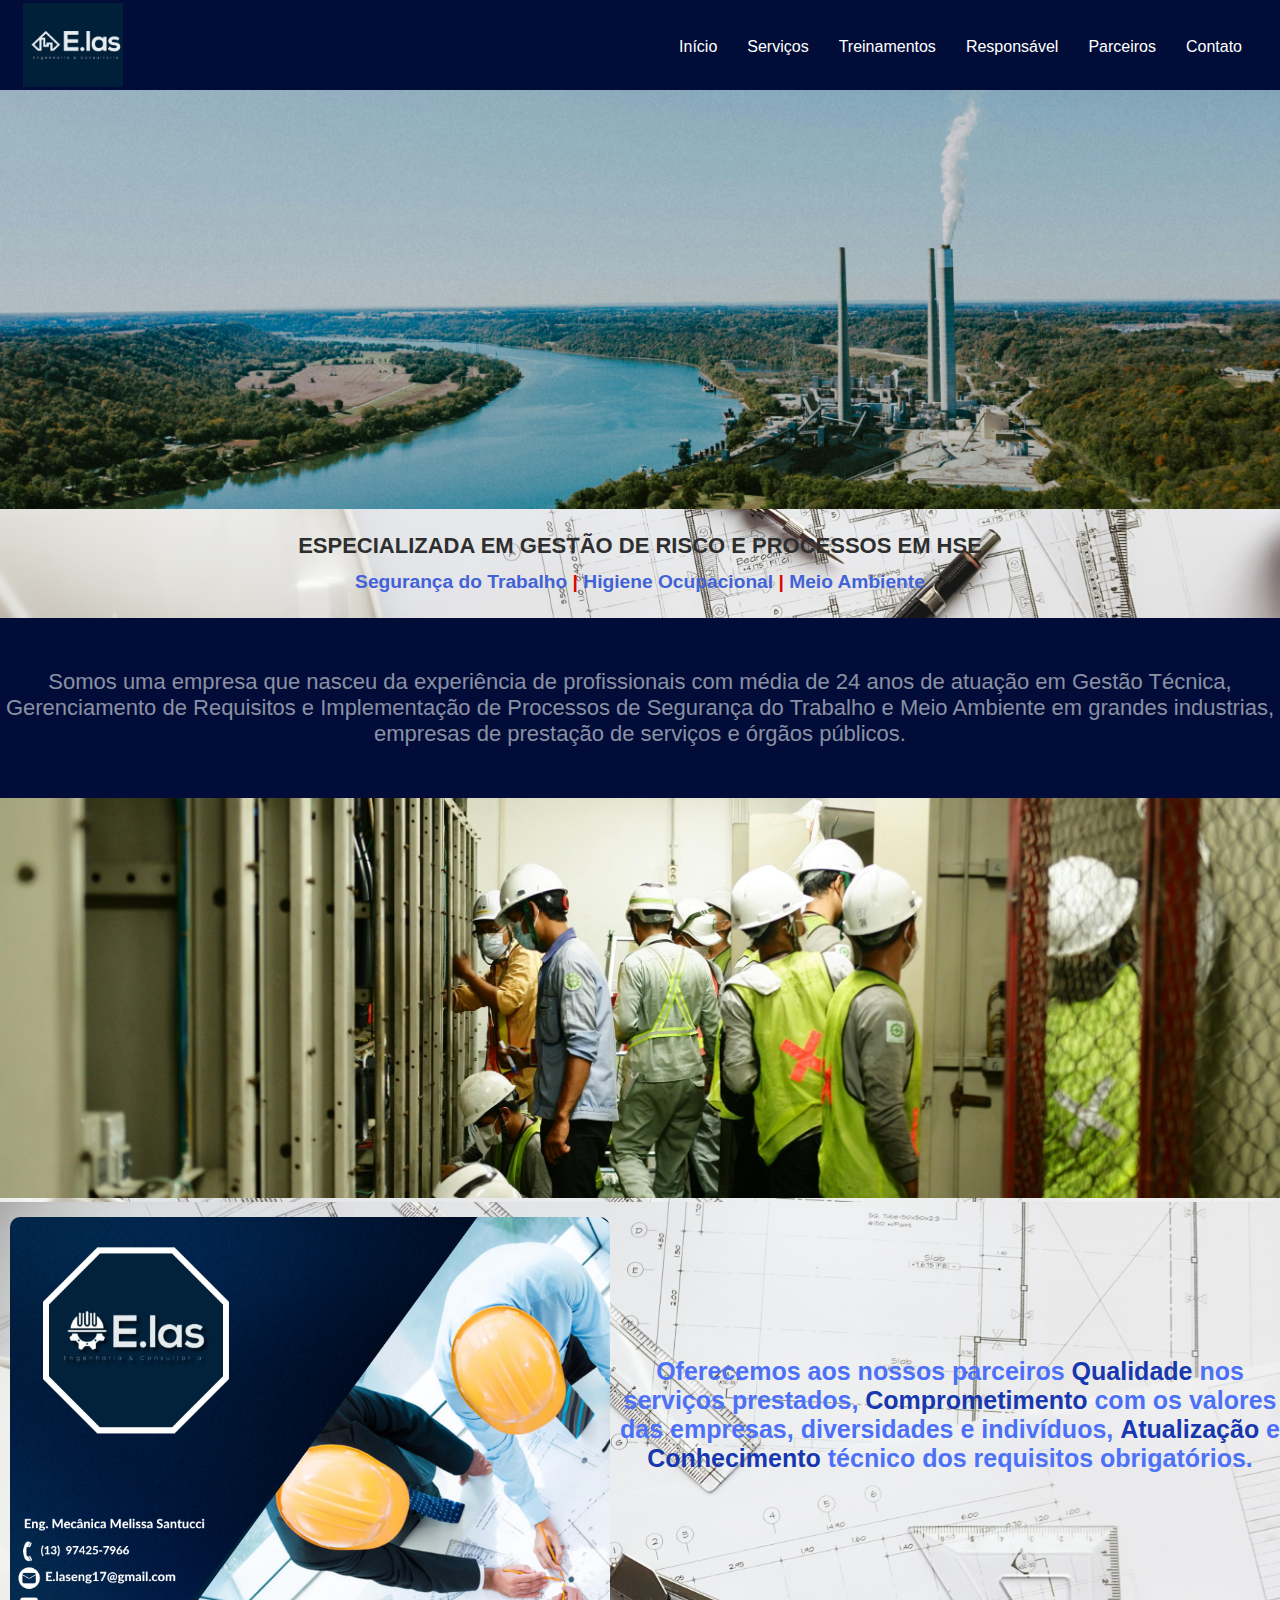
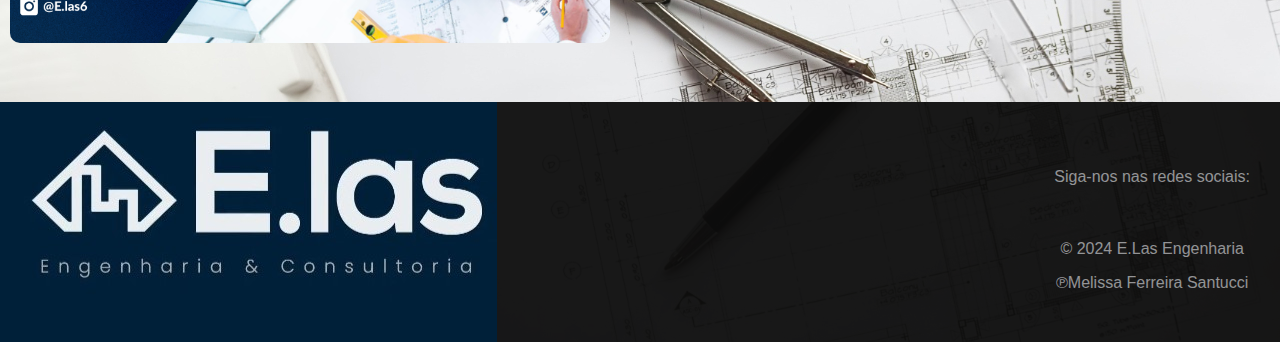
<file: index.html>
<!DOCTYPE html>
<html lang="pt-BR">

<head>
    <meta charset="UTF-8">
    <meta name="viewport" content="width=device-width, initial-scale=1.0">
    <link rel="stylesheet" href="https://cdnjs.cloudflare.com/ajax/libs/font-awesome/6.5.2/css/all.min.css"
        integrity="sha512-SnH5WK+bZxgPHs44uWIX+LLJAJ9/2PkPKZ5QiAj6Ta86w+fsb2TkcmfRyVX3pBnMFcV7oQPJkl9QevSCWr3W6A=="
        crossorigin="anonymous" referrerpolicy="no-referrer" />
        <meta property= "og:type" content="website">
        <meta property= "og:title" content="E.las Engenharia - Responsabilidade e Comprometimento">
            <meta property="og:image" content="https://elasteste.vercel.app/imagen_Sess%C3%A3o/logoelas2.jpg">

        <meta property= "og:site_name" content="E.las Engenharia">
        <meta property= "og:description" content="Venha crescer com a gente!">
        <link rel="icon" href="/imagen_Sessão/logoelas2.jpg">
    <link rel="stylesheet" href="style.css">
    <title>E.las</title>
</head>

<body>
    <nav>
        <div class="nav-container">
            <a href="index.html" class="nav-logo">
                <img src="/imagen_Sessão/logoelas2.jpg" alt="Logo">
            </a>
            <div class="menu-toggle" id="mobile-menu">
                <span class="bar"></span>
                <span class="bar"></span>
                <span class="bar"></span>
            </div>
            <ul class="nav-menu">
                <li><a href="index.html">Início</a></li>
                <li><a href="/serviços/index.html">Serviços</a></li>
                <li><a href="/treinamento/index.html">Treinamentos</a></li>
                <li><a href="/responsavel/index.html">Responsável</a></li>
                <li><a href="/parceiros/index.html">Parceiros</a></li>
                <li><a href="tel:+55">Contato</a></li>
            </ul>
        </div>
    </nav>
    <!-- inicio-->
    <div class="container-video">
        <img class="foto" src="/imagen_Sessão/pexels-kelly-aaaaab1179532-5649559.jpg" alt="">
    </div>


    <section>
        <div class="nav-container-texto">
            <div class=" texto-titulo1">
                <h1>ESPECIALIZADA EM GESTÃO DE RISCO E PROCESSOS EM HSE
            </div>
        </div>

        <div class="nav-container-texto2">
            <div class="texto-titulo4">
                <h4>Segurança do Trabalho <span class="separador-span">|</span> Higiene Ocupacional <span
                        class="separador-span">|</span> Meio Ambiente</h4>
            </div>
        </div>

        <div class="container-exigencias">
            <div class="texto-para">
                <p class="fonte-paragrafo">Somos uma empresa que nasceu da experiência de profissionais com média de
                    24
                    anos
                    de atuação em
                    Gestão Técnica, Gerenciamento de Requisitos e Implementação de Processos de Segurança do
                    Trabalho e
                    Meio Ambiente em grandes industrias, empresas de prestação de serviços e órgãos públicos.</p>
            </div>

        </div>

    </section>


    <div class="texto-para">
        <img class="foto2" src="/imagen_Sessão/pexels-annaszakariacpia-10871621.jpg" alt="">
    </div>

    </div>
    <div class="div-mae">
        <div class=" div-conteudo">
            <div class="slider">
                <div class="slides">
                    <input type="radio" name="radio-btn" id="radio1">
                    <input type="radio" name="radio-btn" id="radio2">
                    <input type="radio" name="radio-btn" id="radio3">
                    <input type="radio" name="radio-btn" id="radio4">
                    <input type="radio" name="radio-btn" id="radio5">
                    <input type="radio" name="radio-btn" id="radio6">
                    <input type="radio" name="radio-btn" id="radio7">
                    <input type="radio" name="radio-btn" id="radio8">
                    <input type="radio" name="radio-btn" id="radio9">
                    <!--fim radio botão-->
                    <!--SLIDER APRESENTAÇÃO E.LAS-->

                    <div class="slide">
                        <img id="slides-img-slid" src="/imagens/1.png" alt="imagem7">
                    </div>
                    <div class="slide frist">
                        <img class="slides-img-slid1" src="/imagens/4.png" alt="imagem1">
                    </div>
                    <!-- FINAL slide  APRESENTAÇÃO e.las-->
                    
                    <!-- Inicio slide Logo engenharia ambiental-->
                    <div class="slide">
                        <img id="slides-img-slid" src="/imagens/9.png" alt="imagem2">
                    </div>

                    <!-- Final slide  engenharia ambiental-->

                    <!-- Inicio slide  engenharia CIVIL-->
                    <div class="slide">
                        <img id="slides-img-slid" src="/imagens/5.png" alt="imagem5">
                    </div>

                    <!-- FINAL slide  engenharia CIVIL-->

                     <!-- INICIO slide  engenharia MECANICA-->
                    <div class="slide">
                        <img id="slides-img-slid" src="/imagens/6.png" alt="imagem6">
                    </div>

                    <!-- FINAL slide  engenharia MECANICA-->

                    <!-- INICIO slide  engenharia NAVAL-->
                    <div class="slide">
                        <img id="slides-img-slid" src="/imagens/7.png" alt="imagem7">
                    </div>

                    <!-- FINAL slide  engenharia NAVAL-->

                </div>
            </div>
        </div>
        <h3 id="conteudo-cart">Oferecemos aos nossos parceiros <strong>Qualidade</strong> nos serviços prestados,
            <strong>Comprometimento</strong> com os valores das empresas, diversidades e indivíduos,
            <strong>Atualização</strong> e <strong>Conhecimento</strong> técnico dos requisitos obrigatórios.
        </h3>


    </div>

    <footer class="footer">
        <div class="lala">
            <p>Siga-nos nas redes sociais:</p>
            <div>
                <a id="instagram" href="https://www.instagram.com/seuusuario" target="_blank"><i
                        class="fa-brands fa-instagram fa-xl" style="color: #fb32ea;"></i></a>
                <a id="WhatsApp" href="https://wa.me/seunumero" target="_blank"><i class="fa-brands fa-whatsapp fa-xl"
                        style="color: #1bd818;"></i></a>
                <a id="Email" href="mailto:seuemail@exemplo.com"><i class="fa-solid fa-envelope fa-lg"
                        style="color: #63E6BE;"></i></a>

            </div>
            <p>&copy; 2024 E.Las Engenharia</p>

            <p>&copysr;Melissa Ferreira Santucci
            </p>

        </div>
        </div>
    </footer>

    <script src="script.js"> </script>


</body>

</html>
</file>
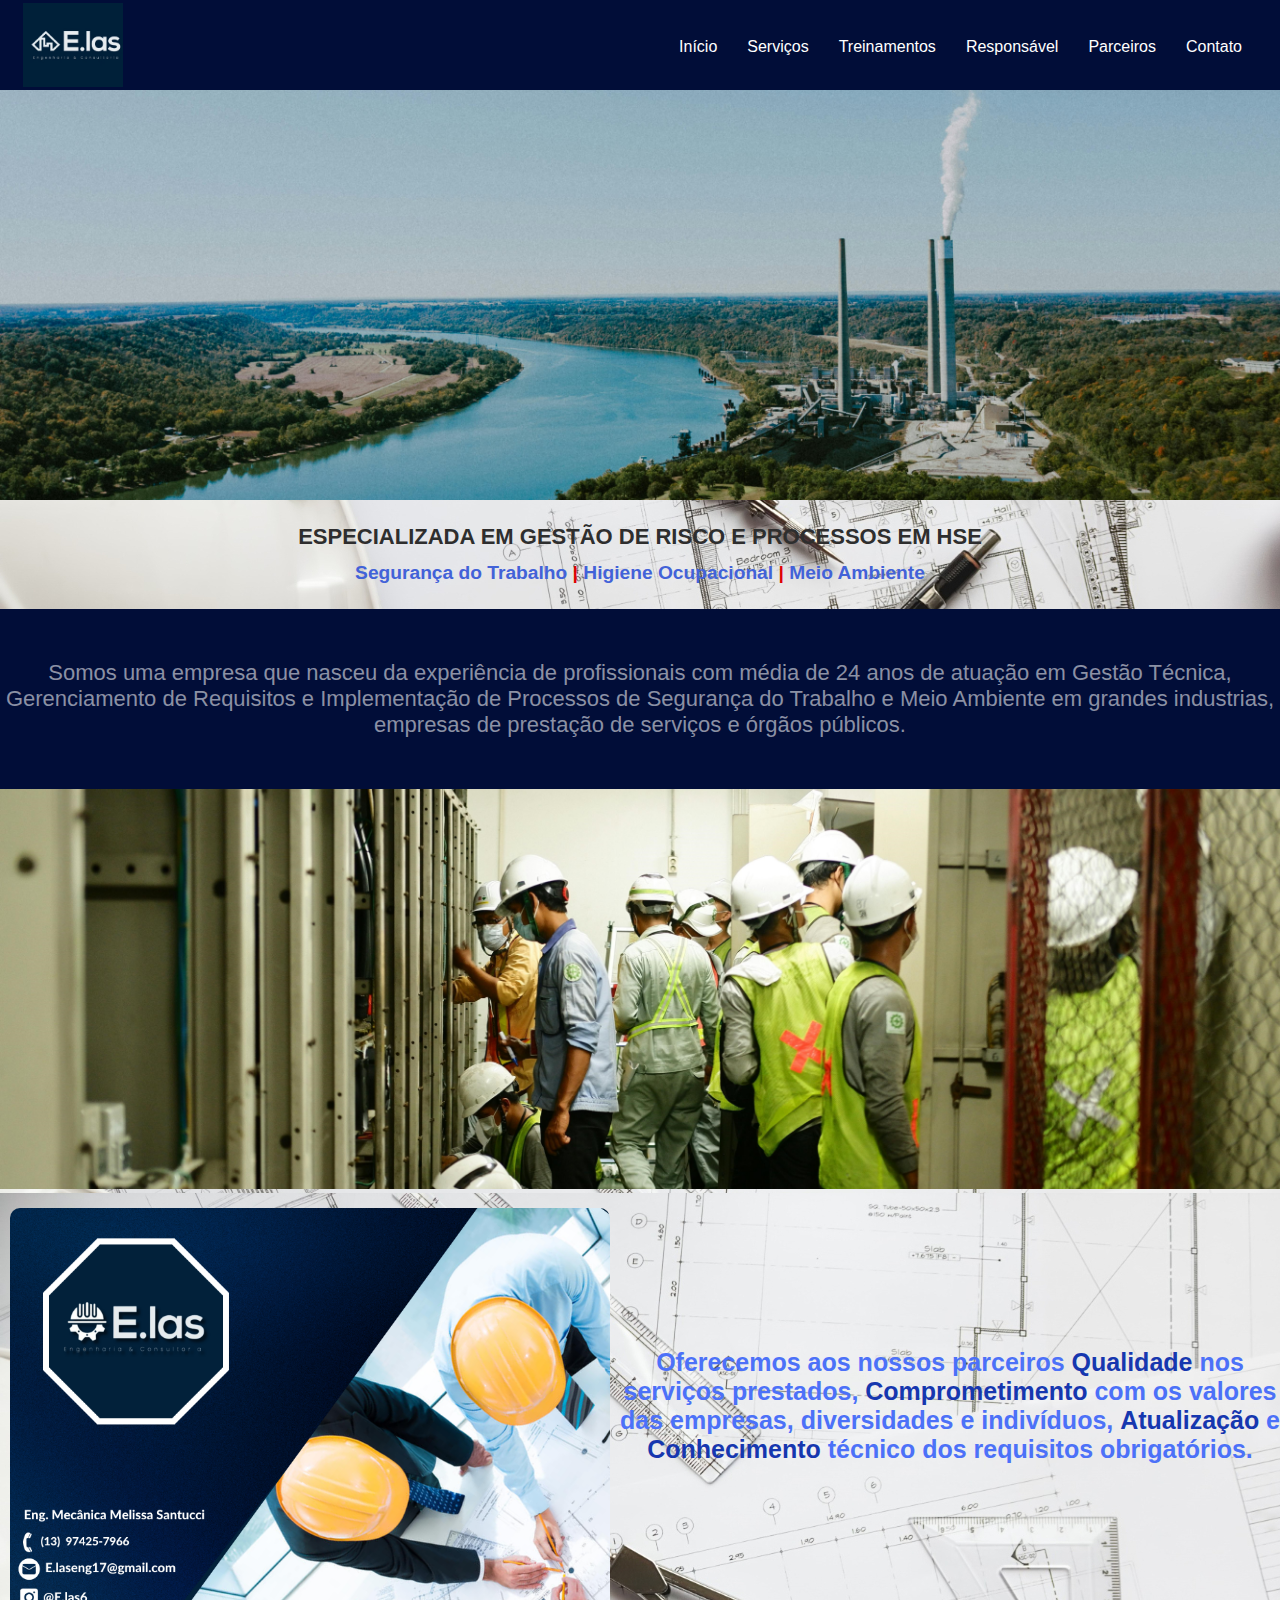
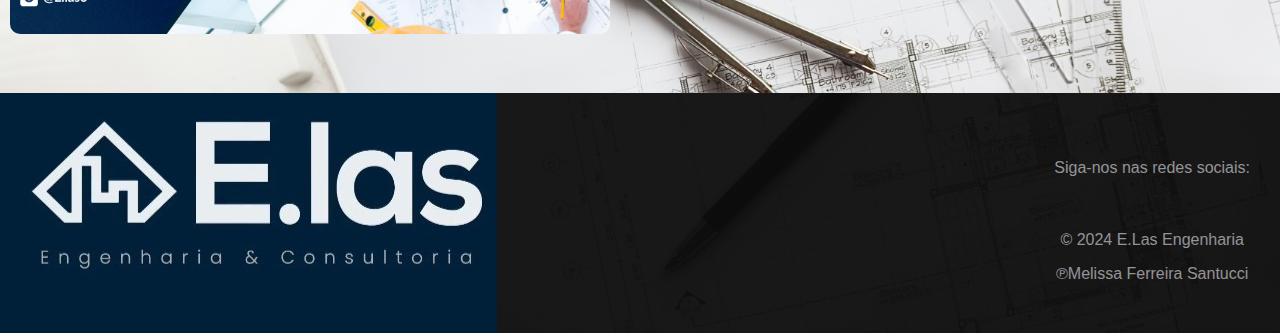
<file: pastahtml/index.html>
<!DOCTYPE html>
<html lang="pt-BR">

<head>
    <meta charset="UTF-8">
    <meta name="viewport" content="width=device-width, initial-scale=1.0">
    <link rel="stylesheet" href="https://cdnjs.cloudflare.com/ajax/libs/font-awesome/6.5.2/css/all.min.css"
        integrity="sha512-SnH5WK+bZxgPHs44uWIX+LLJAJ9/2PkPKZ5QiAj6Ta86w+fsb2TkcmfRyVX3pBnMFcV7oQPJkl9QevSCWr3W6A=="
        crossorigin="anonymous" referrerpolicy="no-referrer" />
    <meta property="og:type" content="website">
    <meta property="og:title" content="E.las Engenharia - Responsabilidade e Comprometimento">
    <meta property="og:image" content="/imagen_Sessão/logoelas2.jpg">
    <meta property="og:site_name" content="E.las Engenharia">
    <meta property="og:description" content="Venha crescer com a gente!">
    <meta property="og:image" content="url=http://Elas.com/i">
    <link rel="icon" href="/imagen_Sessão/logoelas2.jpg">
    <link rel="stylesheet" href="style.css">
    <title>E.las</title>
</head>

<body>
    <header>
        <nav>
            <div class="nav-container">
                <a href="index.html" class="nav-logo">
                    <img src="/imagen_Sessão/logoelas2.jpg" alt="Logo">
                </a>
                <div class="menu-toggle" id="mobile-menu">
                    <span class="bar"></span>
                    <span class="bar"></span>
                    <span class="bar"></span>
                </div>
                <ul class="nav-menu">
                    <li><a href="index.html">Início</a></li>
                    <li><a href="/serviços/index.html">Serviços</a></li>
                    <li><a href="/treinamento/index.html">Treinamentos</a></li>
                    <li><a href="/responsavel/index.html">Responsável</a></li>
                    <li><a href="/parceiros/index.html">Parceiros</a></li>
                    <li><a href="tel:+55">Contato</a></li>
                </ul>
            </div>
        </nav>
    </header>
    <section>
        <!-- inicio-->
        <img class="foto" src="/imagen_Sessão/pexels-kelly-aaaaab1179532-5649559.jpg" alt="">
        <div class="nav-container-texto">
            <div class=" texto-titulo1">
                <h1>ESPECIALIZADA EM GESTÃO DE RISCO E PROCESSOS EM HSE
            </div>
        </div>

        <div class="nav-container-texto2">
            <div class="texto-titulo4">
                <h4>Segurança do Trabalho <span class="separador-span">|</span> Higiene Ocupacional <span
                        class="separador-span">|</span> Meio Ambiente</h4>
            </div>
        </div>

        <div class="container-exigencias">
            <div class="texto-para">
                <p class="fonte-paragrafo">Somos uma empresa que nasceu da experiência de profissionais com média de
                    24
                    anos
                    de atuação em
                    Gestão Técnica, Gerenciamento de Requisitos e Implementação de Processos de Segurança do
                    Trabalho e
                    Meio Ambiente em grandes industrias, empresas de prestação de serviços e órgãos públicos.</p>
            </div>
        </div>

        <div class="texto-para">
            <img class="foto2" src="/imagen_Sessão/pexels-annaszakariacpia-10871621.jpg" alt="">
        </div>

        </div>
        <div class="div-mae">
            <div class=" div-conteudo">
                <div class="slider">
                    <div class="slides">
                        <input type="radio" name="radio-btn" id="radio1">
                        <input type="radio" name="radio-btn" id="radio2">
                        <input type="radio" name="radio-btn" id="radio3">
                        <input type="radio" name="radio-btn" id="radio4">
                        <input type="radio" name="radio-btn" id="radio5">
                        <input type="radio" name="radio-btn" id="radio6">
                        <input type="radio" name="radio-btn" id="radio7">
                        <input type="radio" name="radio-btn" id="radio8">
                        <input type="radio" name="radio-btn" id="radio9">
                        <!--fim radio botão-->
                        <!--SLIDER APRESENTAÇÃO E.LAS-->

                        <div class="slide">
                            <img id="slides-img-slid" src="/imagens/1.png" alt="imagem7">
                        </div>
                        <div class="slide frist">
                            <img class="slides-img-slid1" src="/imagens/4.png" alt="imagem1">
                        </div>
                        <!-- FINAL slide  APRESENTAÇÃO e.las-->

                        <!-- Inicio slide Logo engenharia ambiental-->
                        <div class="slide">
                            <img id="slides-img-slid" src="/imagens/9.png" alt="imagem2">
                        </div>

                        <!-- Final slide  engenharia ambiental-->

                        <!-- Inicio slide  engenharia CIVIL-->
                        <div class="slide">
                            <img id="slides-img-slid" src="/imagens/5.png" alt="imagem5">
                        </div>

                        <!-- FINAL slide  engenharia CIVIL-->

                        <!-- INICIO slide  engenharia MECANICA-->
                        <div class="slide">
                            <img id="slides-img-slid" src="/imagens/6.png" alt="imagem6">
                        </div>

                        <!-- FINAL slide  engenharia MECANICA-->

                        <!-- INICIO slide  engenharia NAVAL-->
                        <div class="slide">
                            <img id="slides-img-slid" src="/imagens/7.png" alt="imagem7">
                        </div>

                        <!-- FINAL slide  engenharia NAVAL-->

                    </div>
                </div>
            </div>
            <h3 id="conteudo-cart">Oferecemos aos nossos parceiros <strong>Qualidade</strong> nos serviços prestados,
                <strong>Comprometimento</strong> com os valores das empresas, diversidades e indivíduos,
                <strong>Atualização</strong> e <strong>Conhecimento</strong> técnico dos requisitos obrigatórios.
            </h3>
        </div>
    </section>
    <footer class="footer">
        <div class="lala">
            <p>Siga-nos nas redes sociais:</p>
            <div>
                <a id="instagram" href="https://www.instagram.com/seuusuario" target="_blank"><i
                        class="fa-brands fa-instagram fa-xl" style="color: #fb32ea;"></i></a>
                <a id="WhatsApp" href="https://wa.me/seunumero" target="_blank"><i class="fa-brands fa-whatsapp fa-xl"
                        style="color: #1bd818;"></i></a>
                <a id="Email" href="mailto:seuemail@exemplo.com"><i class="fa-solid fa-envelope fa-lg"
                        style="color: #63E6BE;"></i></a>

            </div>
            <p>&copy; 2024 E.Las Engenharia</p>

            <p>&copysr;Melissa Ferreira Santucci
            </p>

        </div>
        </div>
    </footer>

    <script src="script.js"> </script>


</body>

</html>
</file>
<file: style.css>
body {
        margin: 0;
        padding: 0;
        background-image: url(/imagen_Sessão/712.jpg);
        
        object-fit: cover;
        
    }

    nav {
        background-color: #010d38;
        color: #fff;
        height: 90px;
        width: 100%;
        position: fixed;
        top: 0;
        left: 0;
        font-family: Arial, sans-serif;
    }

    .nav-container {
        display: flex;
        justify-content: space-between;
        align-items: center;
        padding: 0 20px;
        margin: 3px;
    }

    .nav-logo img {
        width: 100px;
    }

    .nav-menu {
        display: flex;
        list-style: none;
    }

    .nav-menu li {
        transition: 0.1s;

    }

    .nav-menu li:hover {
        transform: scale(1.1);
    }

    .nav-menu li {
        margin: 0 15px;
    }

    .nav-menu li a {
        color: #fff;
        text-decoration: none;
        font-size: 16px;
    }

    .menu-toggle {
        display: none;
        flex-direction: column;
        cursor: pointer;
    }

    .menu-toggle .bar {
        height: 3px;
        width: 25px;
        background-color: #fff;
        margin: 4px 0;
        transition: all 0.3s ease;
    }

    #tamanho-img {
        width: 100%;
        height: 380;
        background-position: center;
        background-size: auto;
    }

    .nav-container-texto {
        display: flex;
        justify-content: center;
        height: 32px;

    }

    .nav-container-texto2 {
        display: flex;
        justify-content: center;


    }

    .texto-titulo1 h1 {
        padding-top: 5px;
        font-size: 22px;
        color: #2e2e2e;
        font-family: Arial, Helvetica, sans-serif;
    }

    .texto-titulo4 {
        padding-top: 0px;
        color: #4262d8;
        font-size: larger;
        font-family: Arial, Helvetica, sans-serif;
    }

    .separador-span {
        color: rgb(223, 2, 2);
    }


    .container-exigencias {
        display: flex;
        align-items: center;
        justify-content: center;
        text-align: center;
        width: 100%;
        height: 180px;
        background-color: #010d38;
        color: white;

    }

    .fonte-paragrafo {
        font-size: 22px;
        font-family: 'Gill Sans', 'Gill Sans MT', Calibri, 'Trebuchet MS', sans-serif;
    }





















    /* carrosel css */








    .slider {
        padding-top: 90px;
        margin: 10px;
        width: 600px;
        height: 400px;
        overflow: hidden;
    }

    .slides {

        width: 400%;
        height: 400px;
        display: flex;
    }

    .slides input {
        display: none;

    }

    .slide {
        width: 25%;
    }




    .manual-navigation {
        position: sticky;
        width: auto;
        margin-top: -18px;
        display: flex;
        justify-items: flex-start;
    }

    #radio1:checked~.frist {
        margin-left: 0;
    }

    #radio2:checked~.frist {
        margin-left: -25%;
    }

    #radio3:checked~.frist {
        margin-left: -50%;
    }

    #radio4:checked~.frist {
        margin-left: -75%;
    }

    #radio5:checked~.frist {
        margin-left: -100%;
    }





    .navigation-auto {
        position: absolute;
        width: 400px;
        margin-top: 381px;
        display: flex;
        justify-items: flex-start;
    }

    .navigation-auto div:not(:last-child) {
        margin-right: 20px;
    }

    .navigation-auto div:not(:last-child) {
        margin-right: 20px;
    }

    .navigation-auto div:not(:last-child) {
        margin-right: 20px;
    }

    .navigation-auto div:not(:last-child) {
        margin-right: 20px;
    }

    .navigation-auto div:not(:last-child) {
        margin-right: 20px;
    }

    .navigation-auto div:not(:last-child) {
        margin-right: 20px;
    }

    .navigation-auto div:not(:last-child) {
        margin-right: 20px;
    }

    .navigation-auto div:not(:last-child) {
        margin-right: 20px;
    }

    .navigation-auto div:not(:last-child) {
        margin-right: 20px;
    }


    /*Container foto */

    .container-video {
        margin-top: 9px;

    }

    .foto {
        width: 100%;
        height: 500px;
        object-fit: cover;
    }

    .foto2 {
        width: 100%;
        height: 400px;
        object-fit: cover;
    }

    .slide img {
        width: 600px;
        border-radius: 10px;
        margin-top: -80px;
    }

    .div-mae {
        background-image: url(/imagen_Sessão/712.jpg);
        object-fit: cover;
        height: 500px;
        width: 100%;
        display: flex;
        align-items: center;
    }

    .div-conteudo {
        padding: 0px;
        margin: 0px;
    }

    #conteudo-cart {
        margin-top: -50px;
        font-size: 25px;
        font-family: 'Gill Sans', 'Gill Sans MT', Calibri, 'Trebuchet MS', sans-serif;
        text-align: center;
        color: #4c71f8;

    }

    strong {
        color: #1637af;
    }


    footer {
        height: 200px;
        background-color: #0c0c0cf1;
        color: white;
        padding: 20px 0;
        text-align: center;
        background-image: url(/imagen_Sessão/logoelas2\ cpo.jpg);
        background-repeat: no-repeat;

    }

    footer a {
        color: white;
        margin: 0 15px;
        text-decoration: none;
        font-size: 1.2em;
        
    }

    .lala  {
        margin: 30px;
        float: right;
    }

    p {
        font-family: sans-serif;
        color: #ebecf098;
    }

    #instagram:hover {
        color: #fb32ea;
        /* Cor ao passar o mouse */
        transition: 1s;
    }

    #WhatsApp:hover {
        color: #1bd818;
        /* Cor ao passar o mouse */
        transition: 1s;
    }

    #Email:hover {
        color: #63E6BE;
        /* Cor ao passar o mouse */
        transition: 1s;
    }


    .aaa {
        padding-top: 3px;
        font-size: 12px;
        font-family: Arial, Helvetica, sans-serif;
    }


    /* Responsive Styles */
    @media (max-width: 768px) {
        .nav-menu {
            display: none;
            flex-direction: column;
            width: 100%;
            position: absolute;
            top: 70px;
            left: 0;
            background-color: #010d38;
            width: 100%;
            position: fixed;

        }

        .nav-menu.active {
            display: flex;
        }

        .nav-menu li {
            margin: 15px 0;
            text-align: center;
        }

        .menu-toggle {
            display: flex;
        }

        .texto-titulo1 h1 {
            color: #010d38;
            font-family: 'Gill Sans', 'Gill Sans MT', Calibri, 'Trebuchet MS', sans-serif;
            margin: 10px;
            font-size: 18px;
            text-align: center;
        }

        .nav-container-texto {
            height: 15px;
        }

        .nav-container-texto2 {
            margin-top: -30px;
            height: 100px;
            background-image: url(/imagen_Sessão/712.jpg);
            object-fit: cover;
        }


        .texto-titulo4 h4 {
            font-family: Arial, Helvetica, sans-serif;
            padding-top: 48px;
            margin: 6px;
            font-size: 13px;
            text-align: center;
        }

        .fonte-paragrafo {
            font-size: 15px;
            display: flex;
            align-items: center;
            justify-content: center;
            text-align: center;

        }

        .container-exigencias {
            height: 140px;
        }

        .div-texto {
            gap: 30px;
            color: #4262d8;
        }

        #conteudo-cart {
            top: 0;
            font-family: Arial, Helvetica, sans-serif;
        }

        #conteudo-cart {
            margin-top: -60px;
            flex-direction: column;
            font-size: 15px;

        }

        .div-mae {
            display: flex;
            flex-direction: column;
            height: 520px;
            width: 100%;
        }


        .foto {
            height: 400px;
        }

        .slider {
            text-align: center;
            border-radius: 10px;
        }

        .slides-img-slid {
            width: 100px;
        }

        .slides-img-slid {
            max-height: 300px;
            max-width: 300px;
        }

        body {
            background-image: url(/imagen_Sessão/712.jpg);
            object-fit: cover;
        }

        footer {
            width: 100%;
            background-image: url(/imagen_Sessão/logoelas2\ cpo.jpg);
            object-fit: cover;
            background-repeat: no-repeat;
        }

        footer {
            width: 100%;
            display: flex;
            flex-direction: column;
            padding-top: 320px;
            object-fit: cover;
            background-color: #0c0c0cec;

        }

    }
</file>
<file: pastahtml/style.css>
body {
        margin: 0;
        padding: 0;
        background-image: url(/imagen_Sessão/712.jpg);
        object-fit: cover;
    }

    nav {
        background-color: #010d38;
        color: #fff;
        height: 90px;
        width: 100%;
        position: fixed;
        top: 0;
        left: 0;
        font-family: Arial, sans-serif;
    }

    .nav-container {
        display: flex;
        justify-content: space-between;
        align-items: center;
        padding: 0 20px;
        margin: 3px;
    }

    .nav-logo img {
        width: 100px;
    }

    .nav-menu {
        display: flex;
        list-style: none;
    }

    .nav-menu li {
        transition: 0.1s;

    }

    .nav-menu li:hover {
        transform: scale(1.1);
    }

    .nav-menu li {
        margin: 0 15px;
    }

    .nav-menu li a {
        color: #fff;
        text-decoration: none;
        font-size: 16px;
    }

    .menu-toggle {
        display: none;
        flex-direction: column;
        cursor: pointer;
    }

    .menu-toggle .bar {
        height: 3px;
        width: 25px;
        background-color: #fff;
        margin: 4px 0;
        transition: all 0.3s ease;
    }

    #tamanho-img {
        width: 100%;
        height: 380;
        background-position: center;
        background-size: auto;
    }

    .nav-container-texto {
        display: flex;
        justify-content: center;
        height: 32px;

    }

    .nav-container-texto2 {
        display: flex;
        justify-content: center;


    }

    .texto-titulo1 h1 {
        padding-top: 5px;
        font-size: 22px;
        color: #2e2e2e;
        font-family: Arial, Helvetica, sans-serif;
    }

    .texto-titulo4 {
        padding-top: 0px;
        color: #4262d8;
        font-size: larger;
        font-family: Arial, Helvetica, sans-serif;
    }

    .separador-span {
        color: rgb(223, 2, 2);
    }


    .container-exigencias {
        display: flex;
        align-items: center;
        justify-content: center;
        text-align: center;
        width: 100%;
        height: 180px;
        background-color: #010d38;
        color: white;

    }

    .fonte-paragrafo {
        font-size: 22px;
        font-family: 'Gill Sans', 'Gill Sans MT', Calibri, 'Trebuchet MS', sans-serif;
    }





















    /* carrosel css */








    .slider {
        padding-top: 90px;
        margin: 10px;
        width: 600px;
        height: 400px;
        overflow: hidden;
    }

    .slides {

        width: 400%;
        height: 400px;
        display: flex;
    }

    .slides input {
        display: none;

    }

    .slide {
        width: 25%;
    }




    .manual-navigation {
        position: sticky;
        width: auto;
        margin-top: -18px;
        display: flex;
        justify-items: flex-start;
    }

    #radio1:checked~.frist {
        margin-left: 0;
    }

    #radio2:checked~.frist {
        margin-left: -25%;
    }

    #radio3:checked~.frist {
        margin-left: -50%;
    }

    #radio4:checked~.frist {
        margin-left: -75%;
    }

    #radio5:checked~.frist {
        margin-left: -100%;
    }





    .navigation-auto {
        position: absolute;
        width: 400px;
        margin-top: 381px;
        display: flex;
        justify-items: flex-start;
    }

    .navigation-auto div:not(:last-child) {
        margin-right: 20px;
    }

    .navigation-auto div:not(:last-child) {
        margin-right: 20px;
    }

    .navigation-auto div:not(:last-child) {
        margin-right: 20px;
    }

    .navigation-auto div:not(:last-child) {
        margin-right: 20px;
    }

    .navigation-auto div:not(:last-child) {
        margin-right: 20px;
    }

    .navigation-auto div:not(:last-child) {
        margin-right: 20px;
    }

    .navigation-auto div:not(:last-child) {
        margin-right: 20px;
    }

    .navigation-auto div:not(:last-child) {
        margin-right: 20px;
    }

    .navigation-auto div:not(:last-child) {
        margin-right: 20px;
    }


    /*Container foto */

    

    .foto {
        width: 100%;
        height: 500px;
        object-fit: cover;
    }

    .foto2 {
        width: 100%;
        height: 400px;
        object-fit: cover;
    }

    .slide img {
        width: 600px;
        border-radius: 10px;
        margin-top: -80px;
    }

    .div-mae {
        background-image: url(/imagen_Sessão/712.jpg);
        object-fit: cover;
        height: 500px;
        width: 100%;
        display: flex;
        align-items: center;
    }

    .div-conteudo {
        padding: 0px;
        margin: 0px;
    }

    #conteudo-cart {
        margin-top: -50px;
        font-size: 25px;
        font-family: 'Gill Sans', 'Gill Sans MT', Calibri, 'Trebuchet MS', sans-serif;
        text-align: center;
        color: #4c71f8;

    }

    strong {
        color: #1637af;
    }


    footer {
        height: 200px;
        background-color: #0c0c0cf1;
        color: white;
        padding: 20px 0;
        text-align: center;
        background-image: url(/imagen_Sessão/logoelas2\ cpo.jpg);
        background-repeat: no-repeat;

    }

    footer a {
        color: white;
        margin: 0 15px;
        text-decoration: none;
        font-size: 1.2em;
        
    }

    .lala  {
        margin: 30px;
        float: right;
    }

    p {
        font-family: sans-serif;
        color: #ebecf098;
    }

    #instagram:hover {
        color: #fb32ea;
        /* Cor ao passar o mouse */
        transition: 1s;
    }

    #WhatsApp:hover {
        color: #1bd818;
        /* Cor ao passar o mouse */
        transition: 1s;
    }

    #Email:hover {
        color: #63E6BE;
        /* Cor ao passar o mouse */
        transition: 1s;
    }


    .aaa {
        padding-top: 3px;
        font-size: 12px;
        font-family: Arial, Helvetica, sans-serif;
    }


    /* Responsive Styles */
    @media (max-width: 768px) {
        .nav-menu {
            display: none;
            flex-direction: column;
            width: 100%;
            top: 70px;
            left: 0;
            background-color: #010d38;
            width: 100%;
            position: fixed;

        }

        .nav-menu.active {
            display: flex;
        }

        .nav-menu li {
            margin: 15px 0;
            text-align: center;
        }

        .menu-toggle {
            display: flex;
        }

        .texto-titulo1 h1 {
            color: #010d38;
            font-family: 'Gill Sans', 'Gill Sans MT', Calibri, 'Trebuchet MS', sans-serif;
            margin: 10px;
            font-size: 18px;
            text-align: center;
        }

        .nav-container-texto {
            height: 15px;
        }

        .nav-container-texto2 {
            margin-top: -19px;
            height: 100px;
            background-image: url(/imagen_Sessão/712.jpg);
            object-fit: cover;
        }


        .texto-titulo4 h4 {
            font-family: Arial, Helvetica, sans-serif;
            padding-top: 58px;
            margin: 6px;
            font-size: 13px;
            text-align: center;
        }

        .fonte-paragrafo {
            font-size: 15px;
            display: flex;
            align-items: center;
            justify-content: center;
            text-align: center;

        }

        .container-exigencias {
            height: 140px;
        }

        .div-texto {
            gap: 30px;
            color: #4262d8;
        }

        #conteudo-cart {
            top: 0;
            font-family: Arial, Helvetica, sans-serif;
        }

        #conteudo-cart {
            margin-top: -60px;
            flex-direction: column;
            font-size: 15px;

        }

        .div-mae {
            display: flex;
            flex-direction: column;
            height: 520px;
        }


        .foto {
            height: 400px;
        }

        .slider {
            text-align: center;
            border-radius: 10px;
        }

        .slides-img-slid {
            width: 100px;
        }

        .slides-img-slid {
            max-height: 300px;
            max-width: 300px;
        }

        body {
            background-image: url(/imagen_Sessão/712.jpg);
            object-fit: cover;
            width: 100%;

        }

        footer {
            width: 100%;
            background-image: url(/imagen_Sessão/logoelas2\ cpo.jpg);
            object-fit: cover;
            background-repeat: no-repeat;
        }

        footer {
            width: 100%;
            display: flex;
            flex-direction: column;
            padding-top: 320px;
            object-fit: cover;
            background-color: #0c0c0cec;

        }
        section{
            width: 100%;
        }
    }
</file>
